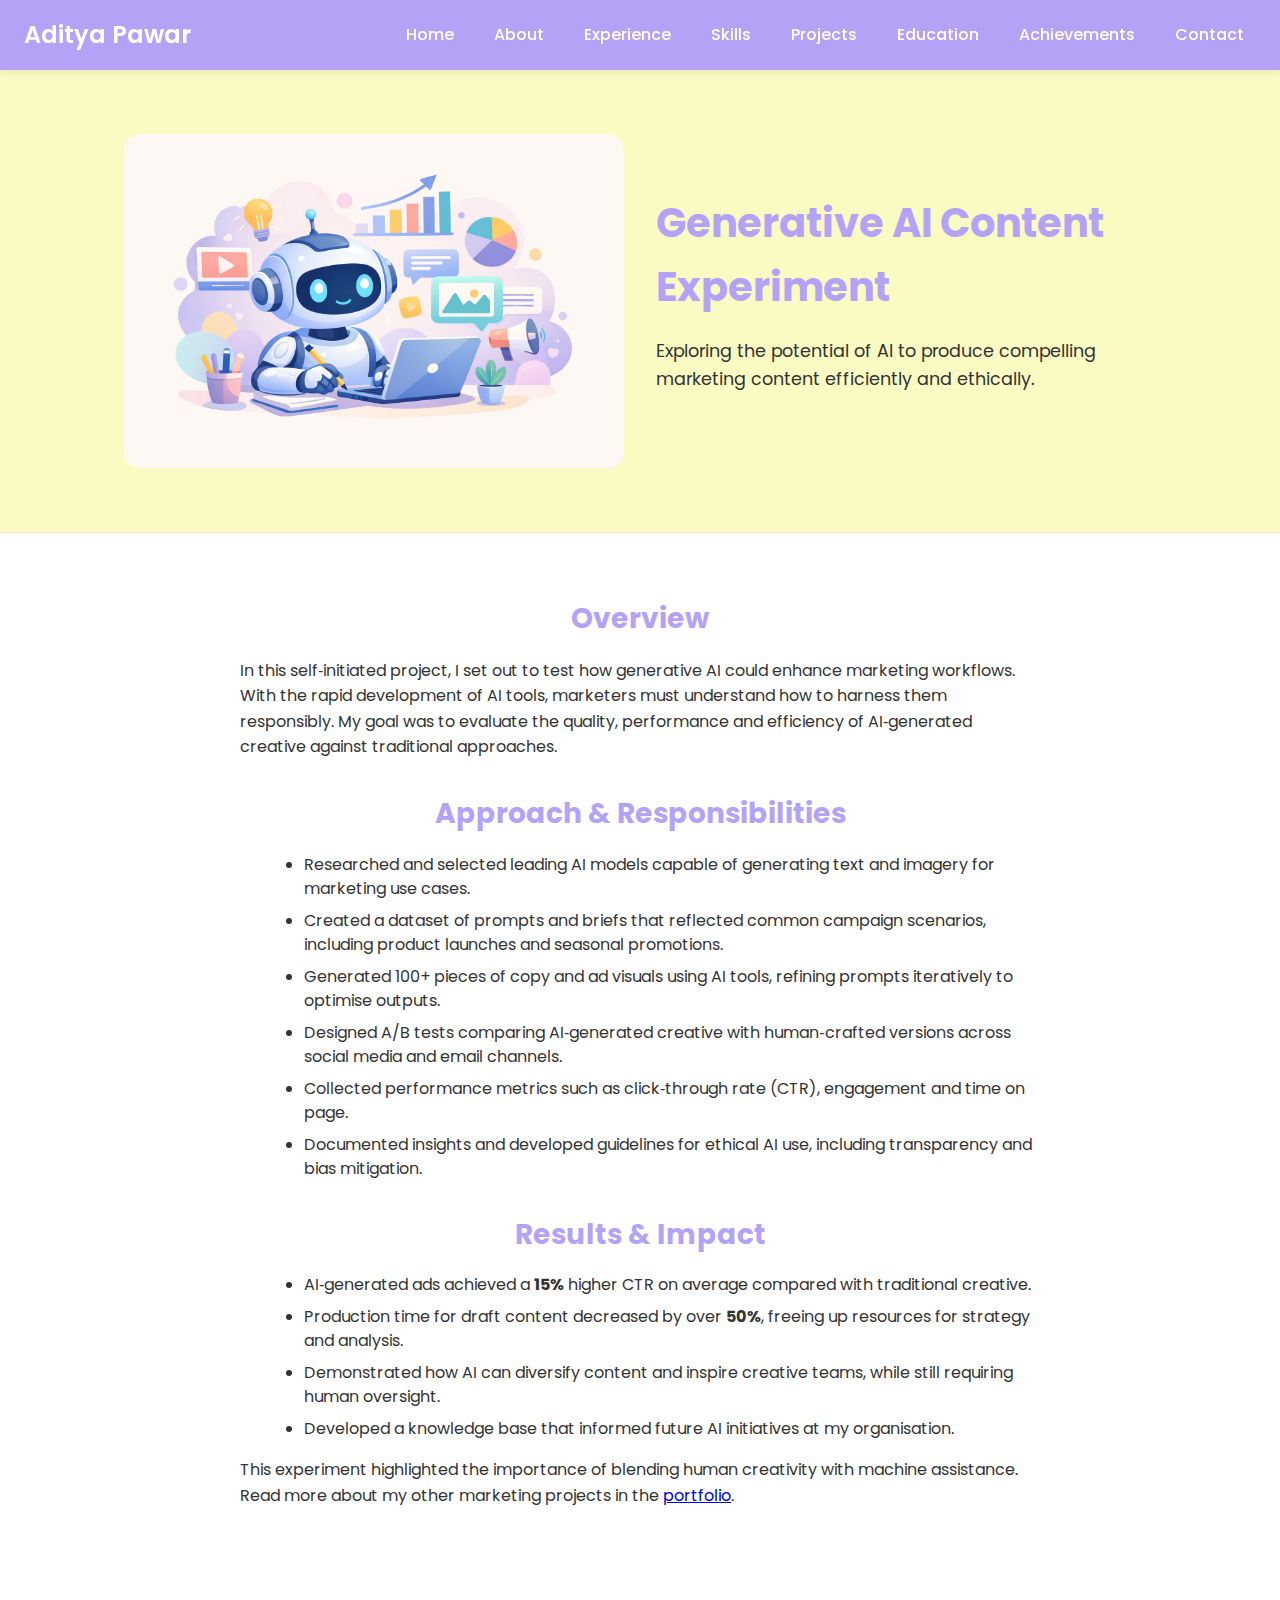
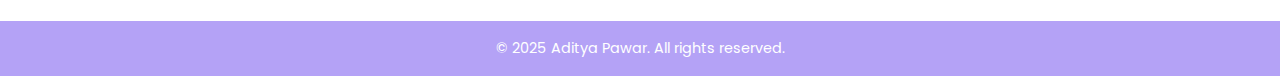
<file: ai-content.html>
<!DOCTYPE html>
<html lang="en">
<head>
  <meta charset="UTF-8">
  <meta name="viewport" content="width=device-width, initial-scale=1.0">
  <title>Generative AI Content Experiment – Aditya Pawar</title>
  <link rel="preconnect" href="https://fonts.googleapis.com">
  <link rel="preconnect" href="https://fonts.gstatic.com" crossorigin>
  <link href="https://fonts.googleapis.com/css2?family=Poppins:wght@300;400;600;700&display=swap" rel="stylesheet">
  <link rel="stylesheet" href="https://cdnjs.cloudflare.com/ajax/libs/font-awesome/6.5.0/css/all.min.css" integrity="sha512-MOPNS7m/W5u7vZazkfBNU6N3EIxPhRhw/URg7p5kWDxCjgO9UuAPVlbk8xqmfdJYtLJ1wZVPCkJxAvo79EoRWA==" crossorigin="anonymous" referrerpolicy="no-referrer" />
  <link rel="stylesheet" href="style.css">
</head>
<body>
  <header class="header">
    <nav class="navbar">
      <div class="brand">Aditya Pawar</div>
      <ul class="nav-links">
        <li><a href="index.html#home">Home</a></li>
        <li><a href="index.html#about">About</a></li>
        <li><a href="index.html#experience">Experience</a></li>
        <li><a href="index.html#skills">Skills</a></li>
        <li><a href="index.html#projects">Projects</a></li>
        <li><a href="index.html#education">Education</a></li>
        <li><a href="index.html#achievements">Achievements</a></li>
        <li><a href="index.html#contact">Contact</a></li>
      </ul>
    </nav>
  </header>
  <!-- Project Hero -->
  <section class="project-hero">
    <img src="assets/projects/ai.png" alt="Generative AI Content Experiment">
    <div class="project-hero-text">
      <h1>Generative AI Content Experiment</h1>
      <p>Exploring the potential of AI to produce compelling marketing content efficiently and ethically.</p>
    </div>
  </section>
  <section class="project-details">
    <h2>Overview</h2>
    <p>In this self‑initiated project, I set out to test how generative AI could enhance marketing workflows. With the rapid development of AI tools, marketers must understand how to harness them responsibly. My goal was to evaluate the quality, performance and efficiency of AI‑generated creative against traditional approaches.</p>
    <h2>Approach & Responsibilities</h2>
    <ul>
      <li>Researched and selected leading AI models capable of generating text and imagery for marketing use cases.</li>
      <li>Created a dataset of prompts and briefs that reflected common campaign scenarios, including product launches and seasonal promotions.</li>
      <li>Generated 100+ pieces of copy and ad visuals using AI tools, refining prompts iteratively to optimise outputs.</li>
      <li>Designed A/B tests comparing AI‑generated creative with human‑crafted versions across social media and email channels.</li>
      <li>Collected performance metrics such as click‑through rate (CTR), engagement and time on page.</li>
      <li>Documented insights and developed guidelines for ethical AI use, including transparency and bias mitigation.</li>
    </ul>
    <h2>Results & Impact</h2>
    <ul>
      <li>AI‑generated ads achieved a <strong>15%</strong> higher CTR on average compared with traditional creative.</li>
      <li>Production time for draft content decreased by over <strong>50%</strong>, freeing up resources for strategy and analysis.</li>
      <li>Demonstrated how AI can diversify content and inspire creative teams, while still requiring human oversight.</li>
      <li>Developed a knowledge base that informed future AI initiatives at my organisation.</li>
    </ul>
    <p>This experiment highlighted the importance of blending human creativity with machine assistance. Read more about my other marketing projects in the <a href="index.html#projects">portfolio</a>.</p>
  </section>
  <footer class="footer">
    <p>© 2025 Aditya Pawar. All rights reserved.</p>
  </footer>
</body>
</html>
</file>
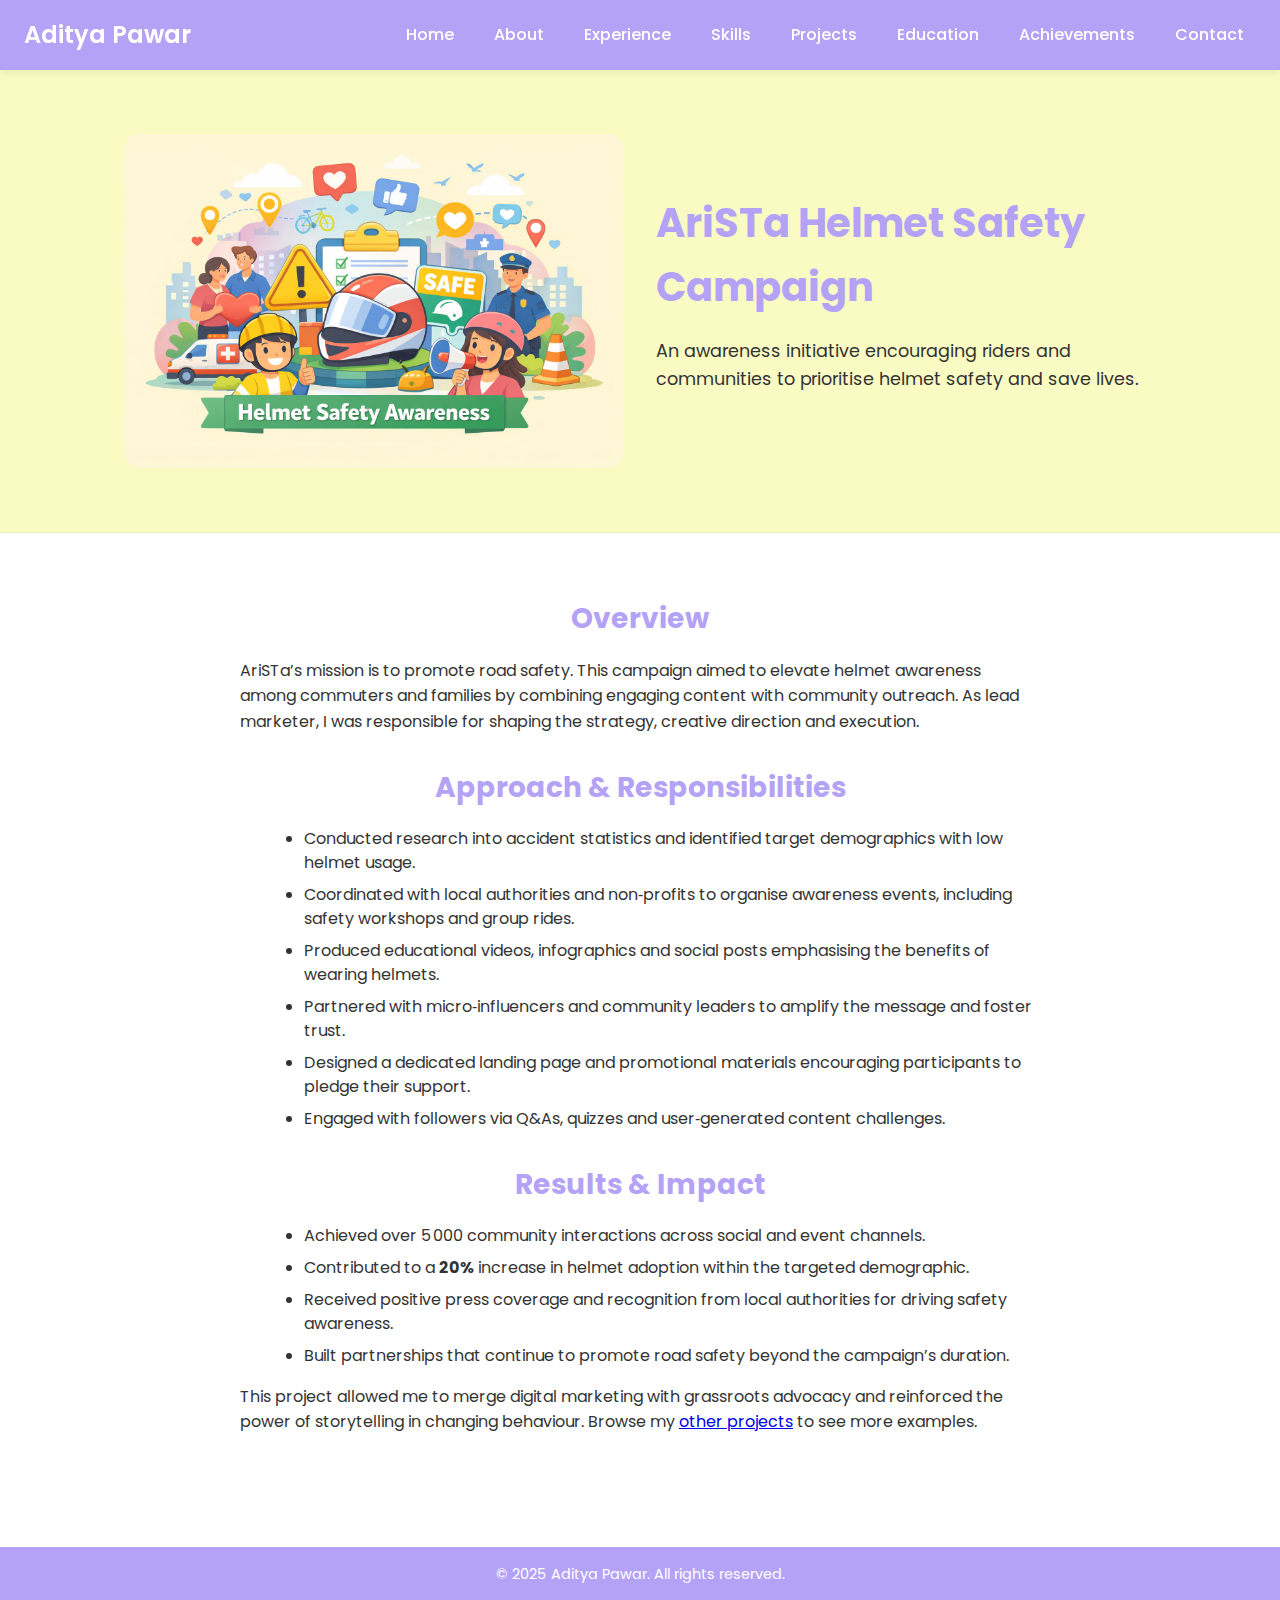
<file: arista-helmet.html>
<!DOCTYPE html>
<html lang="en">
<head>
  <meta charset="UTF-8">
  <meta name="viewport" content="width=device-width, initial-scale=1.0">
  <title>AriSTa Helmet Safety Campaign – Aditya Pawar</title>
  <link rel="preconnect" href="https://fonts.googleapis.com">
  <link rel="preconnect" href="https://fonts.gstatic.com" crossorigin>
  <link href="https://fonts.googleapis.com/css2?family=Poppins:wght@300;400;600;700&display=swap" rel="stylesheet">
  <link rel="stylesheet" href="https://cdnjs.cloudflare.com/ajax/libs/font-awesome/6.5.0/css/all.min.css" integrity="sha512-MOPNS7m/W5u7vZazkfBNU6N3EIxPhRhw/URg7p5kWDxCjgO9UuAPVlbk8xqmfdJYtLJ1wZVPCkJxAvo79EoRWA==" crossorigin="anonymous" referrerpolicy="no-referrer" />
  <link rel="stylesheet" href="style.css">
</head>
<body>
  <header class="header">
    <nav class="navbar">
      <div class="brand">Aditya Pawar</div>
      <ul class="nav-links">
        <li><a href="index.html#home">Home</a></li>
        <li><a href="index.html#about">About</a></li>
        <li><a href="index.html#experience">Experience</a></li>
        <li><a href="index.html#skills">Skills</a></li>
        <li><a href="index.html#projects">Projects</a></li>
        <li><a href="index.html#education">Education</a></li>
        <li><a href="index.html#achievements">Achievements</a></li>
        <li><a href="index.html#contact">Contact</a></li>
      </ul>
    </nav>
  </header>
  <!-- Project Hero -->
  <section class="project-hero">
    <img src="assets/projects/arista.png" alt="AriSTa Helmet Safety Campaign">
    <div class="project-hero-text">
      <h1>AriSTa Helmet Safety Campaign</h1>
      <p>An awareness initiative encouraging riders and communities to prioritise helmet safety and save lives.</p>
    </div>
  </section>
  <section class="project-details">
    <h2>Overview</h2>
    <p>AriSTa’s mission is to promote road safety. This campaign aimed to elevate helmet awareness among commuters and families by combining engaging content with community outreach. As lead marketer, I was responsible for shaping the strategy, creative direction and execution.</p>
    <h2>Approach & Responsibilities</h2>
    <ul>
      <li>Conducted research into accident statistics and identified target demographics with low helmet usage.</li>
      <li>Coordinated with local authorities and non‑profits to organise awareness events, including safety workshops and group rides.</li>
      <li>Produced educational videos, infographics and social posts emphasising the benefits of wearing helmets.</li>
      <li>Partnered with micro‑influencers and community leaders to amplify the message and foster trust.</li>
      <li>Designed a dedicated landing page and promotional materials encouraging participants to pledge their support.</li>
      <li>Engaged with followers via Q&As, quizzes and user‑generated content challenges.</li>
    </ul>
    <h2>Results & Impact</h2>
    <ul>
      <li>Achieved over 5 000 community interactions across social and event channels.</li>
      <li>Contributed to a <strong>20%</strong> increase in helmet adoption within the targeted demographic.</li>
      <li>Received positive press coverage and recognition from local authorities for driving safety awareness.</li>
      <li>Built partnerships that continue to promote road safety beyond the campaign’s duration.</li>
    </ul>
    <p>This project allowed me to merge digital marketing with grassroots advocacy and reinforced the power of storytelling in changing behaviour. Browse my <a href="index.html#projects">other projects</a> to see more examples.</p>
  </section>
  <footer class="footer">
    <p>© 2025 Aditya Pawar. All rights reserved.</p>
  </footer>
</body>
</html>
</file>
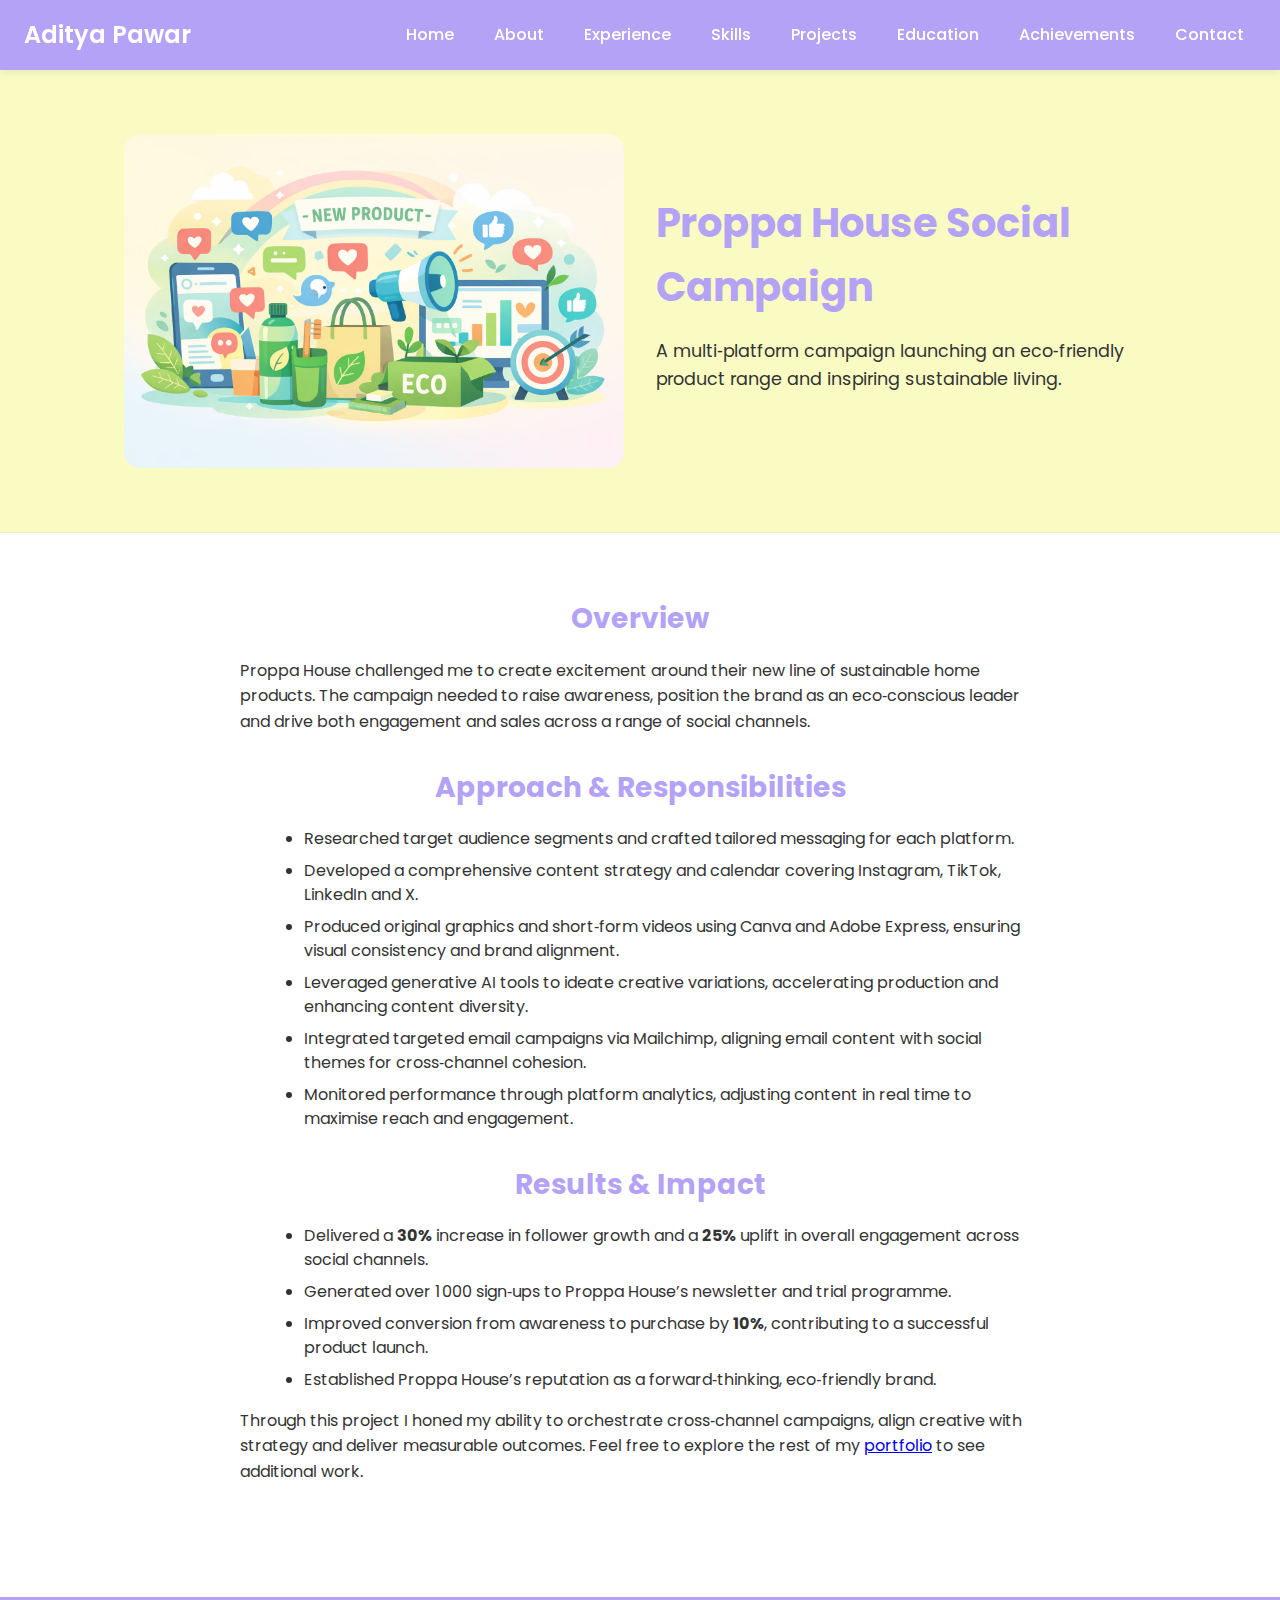
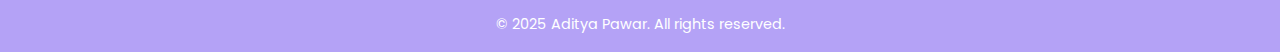
<file: proppa-house.html>
<!DOCTYPE html>
<html lang="en">
<head>
  <meta charset="UTF-8">
  <meta name="viewport" content="width=device-width, initial-scale=1.0">
  <title>Proppa House Social Campaign – Aditya Pawar</title>
  <link rel="preconnect" href="https://fonts.googleapis.com">
  <link rel="preconnect" href="https://fonts.gstatic.com" crossorigin>
  <link href="https://fonts.googleapis.com/css2?family=Poppins:wght@300;400;600;700&display=swap" rel="stylesheet">
  <link rel="stylesheet" href="https://cdnjs.cloudflare.com/ajax/libs/font-awesome/6.5.0/css/all.min.css" integrity="sha512-MOPNS7m/W5u7vZazkfBNU6N3EIxPhRhw/URg7p5kWDxCjgO9UuAPVlbk8xqmfdJYtLJ1wZVPCkJxAvo79EoRWA==" crossorigin="anonymous" referrerpolicy="no-referrer" />
  <link rel="stylesheet" href="style.css">
</head>
<body>
  <header class="header">
    <nav class="navbar">
      <div class="brand">Aditya Pawar</div>
      <ul class="nav-links">
        <li><a href="index.html#home">Home</a></li>
        <li><a href="index.html#about">About</a></li>
        <li><a href="index.html#experience">Experience</a></li>
        <li><a href="index.html#skills">Skills</a></li>
        <li><a href="index.html#projects">Projects</a></li>
        <li><a href="index.html#education">Education</a></li>
        <li><a href="index.html#achievements">Achievements</a></li>
        <li><a href="index.html#contact">Contact</a></li>
      </ul>
    </nav>
  </header>
  <!-- Project Hero -->
  <section class="project-hero">
    <img src="assets/projects/proppa.png" alt="Proppa House Social Campaign">
    <div class="project-hero-text">
      <h1>Proppa House Social Campaign</h1>
      <p>A multi‑platform campaign launching an eco‑friendly product range and inspiring sustainable living.</p>
    </div>
  </section>
  <section class="project-details">
    <h2>Overview</h2>
    <p>Proppa House challenged me to create excitement around their new line of sustainable home products. The campaign needed to raise awareness, position the brand as an eco‑conscious leader and drive both engagement and sales across a range of social channels.</p>
    <h2>Approach & Responsibilities</h2>
    <ul>
      <li>Researched target audience segments and crafted tailored messaging for each platform.</li>
      <li>Developed a comprehensive content strategy and calendar covering Instagram, TikTok, LinkedIn and X.</li>
      <li>Produced original graphics and short‑form videos using Canva and Adobe Express, ensuring visual consistency and brand alignment.</li>
      <li>Leveraged generative AI tools to ideate creative variations, accelerating production and enhancing content diversity.</li>
      <li>Integrated targeted email campaigns via Mailchimp, aligning email content with social themes for cross‑channel cohesion.</li>
      <li>Monitored performance through platform analytics, adjusting content in real time to maximise reach and engagement.</li>
    </ul>
    <h2>Results & Impact</h2>
    <ul>
      <li>Delivered a <strong>30%</strong> increase in follower growth and a <strong>25%</strong> uplift in overall engagement across social channels.</li>
      <li>Generated over 1 000 sign‑ups to Proppa House’s newsletter and trial programme.</li>
      <li>Improved conversion from awareness to purchase by <strong>10%</strong>, contributing to a successful product launch.</li>
      <li>Established Proppa House’s reputation as a forward‑thinking, eco‑friendly brand.</li>
    </ul>
    <p>Through this project I honed my ability to orchestrate cross‑channel campaigns, align creative with strategy and deliver measurable outcomes. Feel free to explore the rest of my <a href="index.html#projects">portfolio</a> to see additional work.</p>
  </section>
  <footer class="footer">
    <p>© 2025 Aditya Pawar. All rights reserved.</p>
  </footer>
</body>
</html>
</file>
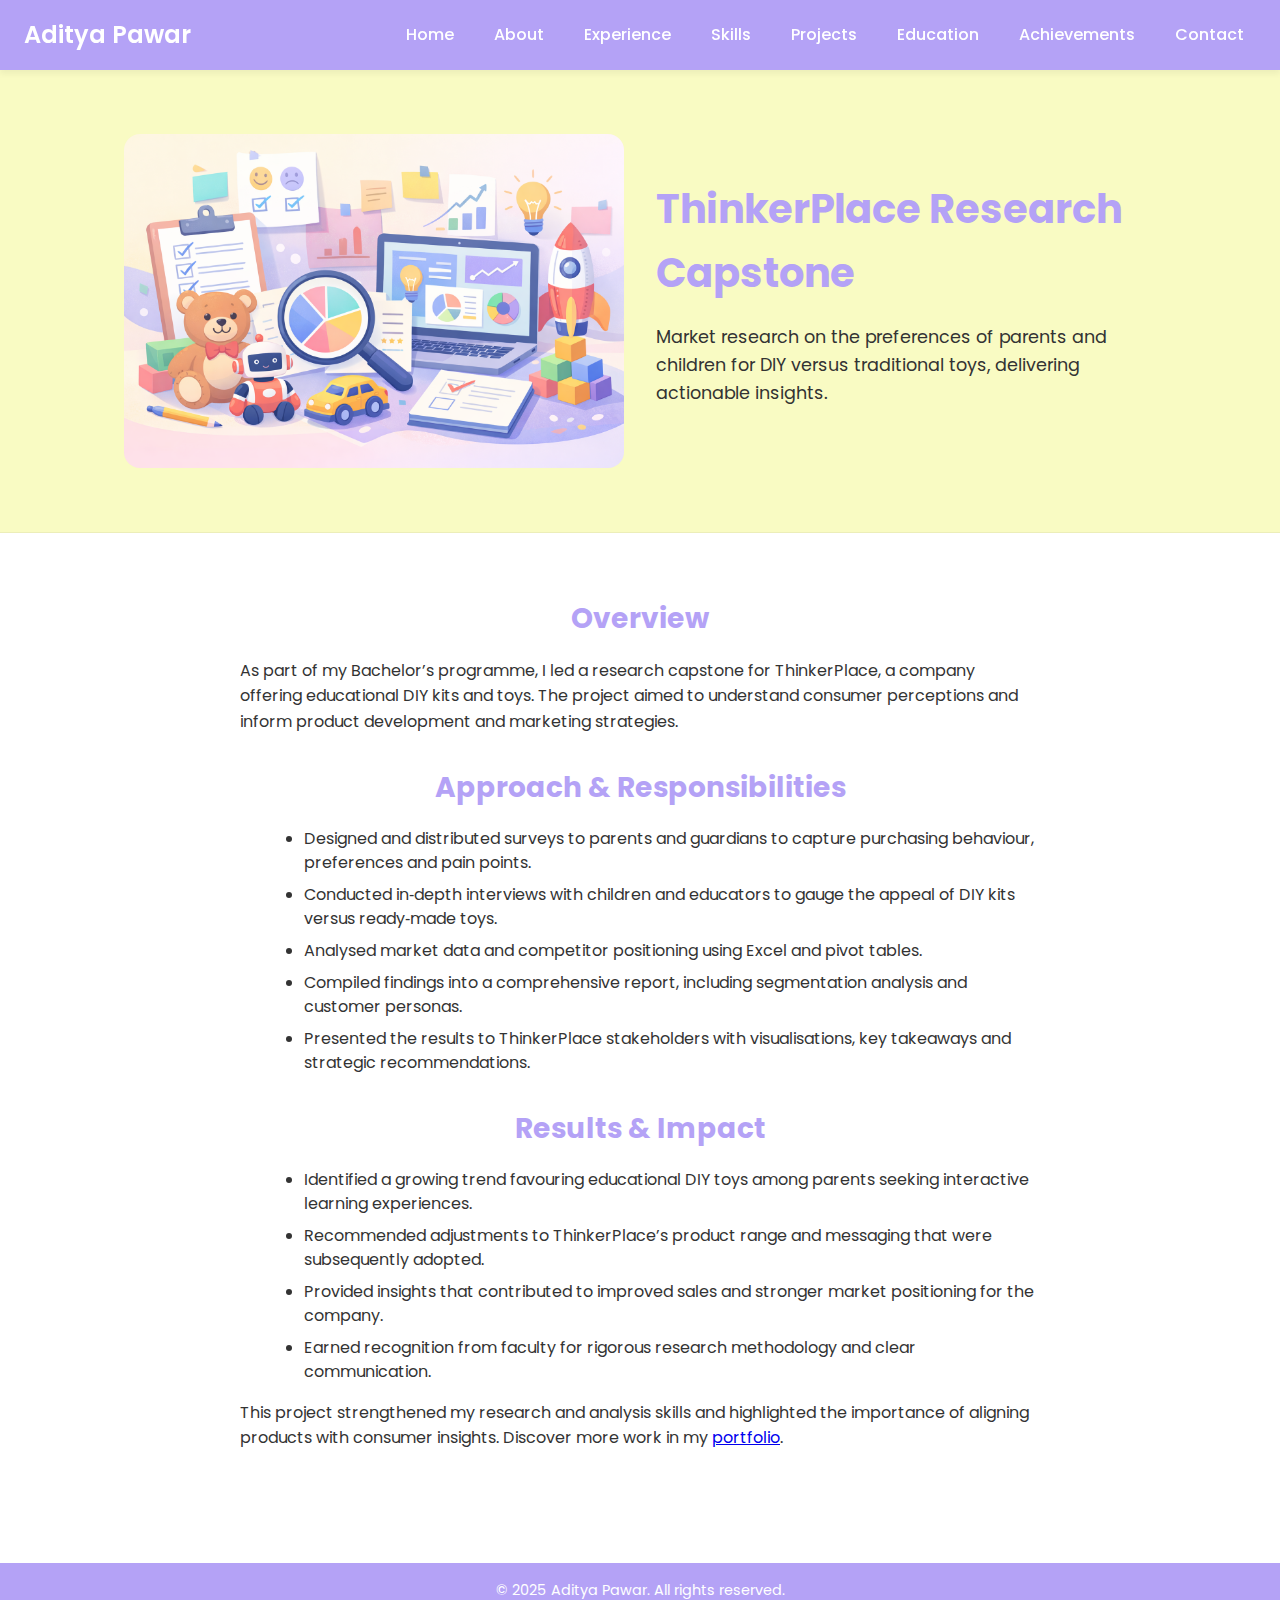
<file: thinkerplace.html>
<!DOCTYPE html>
<html lang="en">
<head>
  <meta charset="UTF-8">
  <meta name="viewport" content="width=device-width, initial-scale=1.0">
  <title>ThinkerPlace Research Capstone – Aditya Pawar</title>
  <link rel="preconnect" href="https://fonts.googleapis.com">
  <link rel="preconnect" href="https://fonts.gstatic.com" crossorigin>
  <link href="https://fonts.googleapis.com/css2?family=Poppins:wght@300;400;600;700&display=swap" rel="stylesheet">
  <link rel="stylesheet" href="https://cdnjs.cloudflare.com/ajax/libs/font-awesome/6.5.0/css/all.min.css" integrity="sha512-MOPNS7m/W5u7vZazkfBNU6N3EIxPhRhw/URg7p5kWDxCjgO9UuAPVlbk8xqmfdJYtLJ1wZVPCkJxAvo79EoRWA==" crossorigin="anonymous" referrerpolicy="no-referrer" />
  <link rel="stylesheet" href="style.css">
</head>
<body>
  <header class="header">
    <nav class="navbar">
      <div class="brand">Aditya Pawar</div>
      <ul class="nav-links">
        <li><a href="index.html#home">Home</a></li>
        <li><a href="index.html#about">About</a></li>
        <li><a href="index.html#experience">Experience</a></li>
        <li><a href="index.html#skills">Skills</a></li>
        <li><a href="index.html#projects">Projects</a></li>
        <li><a href="index.html#education">Education</a></li>
        <li><a href="index.html#achievements">Achievements</a></li>
        <li><a href="index.html#contact">Contact</a></li>
      </ul>
    </nav>
  </header>
  <!-- Project Hero -->
  <section class="project-hero">
    <img src="assets/projects/thinkerplace.png" alt="ThinkerPlace Research Capstone">
    <div class="project-hero-text">
      <h1>ThinkerPlace Research Capstone</h1>
      <p>Market research on the preferences of parents and children for DIY versus traditional toys, delivering actionable insights.</p>
    </div>
  </section>
  <section class="project-details">
    <h2>Overview</h2>
    <p>As part of my Bachelor’s programme, I led a research capstone for ThinkerPlace, a company offering educational DIY kits and toys. The project aimed to understand consumer perceptions and inform product development and marketing strategies.</p>
    <h2>Approach & Responsibilities</h2>
    <ul>
      <li>Designed and distributed surveys to parents and guardians to capture purchasing behaviour, preferences and pain points.</li>
      <li>Conducted in‑depth interviews with children and educators to gauge the appeal of DIY kits versus ready‑made toys.</li>
      <li>Analysed market data and competitor positioning using Excel and pivot tables.</li>
      <li>Compiled findings into a comprehensive report, including segmentation analysis and customer personas.</li>
      <li>Presented the results to ThinkerPlace stakeholders with visualisations, key takeaways and strategic recommendations.</li>
    </ul>
    <h2>Results & Impact</h2>
    <ul>
      <li>Identified a growing trend favouring educational DIY toys among parents seeking interactive learning experiences.</li>
      <li>Recommended adjustments to ThinkerPlace’s product range and messaging that were subsequently adopted.</li>
      <li>Provided insights that contributed to improved sales and stronger market positioning for the company.</li>
      <li>Earned recognition from faculty for rigorous research methodology and clear communication.</li>
    </ul>
    <p>This project strengthened my research and analysis skills and highlighted the importance of aligning products with consumer insights. Discover more work in my <a href="index.html#projects">portfolio</a>.</p>
  </section>
  <footer class="footer">
    <p>© 2025 Aditya Pawar. All rights reserved.</p>
  </footer>
</body>
</html>
</file>
<file: style.css>
/*
 * Portfolio stylesheet for Aditya Pawar
 *
 * The design uses a soft pastel palette recommended for modern websites and portfolio designs in 2025, combining Double Pearl Lusta, Perfume, Mauve, Gorse, white and neutral grey tones【984210811904061†L200-L210】. These colours provide high contrast while maintaining a light, sophisticated feel.
 */

/* Global variables */
:root {
  --primary: #B4A2F6;      /* Perfume – pastel lavender */
  --secondary: #F9FBC3;    /* Double Pearl Lusta – soft yellow */
  --accent: #ECAAFB;       /* Mauve – gentle pink */
  --highlight: #FCE54D;    /* Gorse – vivid yellow for calls to action */
  --text: #333333;         /* Dark grey for readability */
  --muted: #777777;        /* Medium grey for secondary text */
  --background: #FFFFFF;   /* White background for clarity */
  --shadow: rgba(0, 0, 0, 0.05);
}

/* Base styling */
html {
  scroll-behavior: smooth;
}

body {
  margin: 0;
  font-family: 'Poppins', sans-serif;
  background-color: var(--background);
  color: var(--text);
  line-height: 1.6;
}

h1, h2, h3 {
  margin: 0 0 0.5rem;
  font-weight: 700;
  color: var(--text);
}

h2 {
  font-size: 2rem;
  text-align: center;
  margin-bottom: 2rem;
  position: relative;
}

.section {
  padding: 4rem 1.5rem;
}

.btn {
  display: inline-block;
  padding: 0.75rem 1.5rem;
  border-radius: 3rem;
  font-weight: 600;
  text-decoration: none;
  transition: background-color 0.3s ease, color 0.3s ease;
}

.btn-primary {
  background-color: var(--highlight);
  color: var(--text);
}

.btn-primary:hover {
  background-color: var(--accent);
  color: var(--text);
}

/* Navbar */
.navbar {
  display: flex;
  align-items: center;
  justify-content: space-between;
  padding: 1rem 1.5rem;
  background-color: var(--primary);
  color: white;
  position: sticky;
  top: 0;
  z-index: 100;
  box-shadow: 0 4px 6px var(--shadow);
}

.navbar .brand {
  font-size: 1.5rem;
  font-weight: 600;
}

.nav-links {
  list-style: none;
  display: flex;
  gap: 1rem;
  margin: 0;
  padding: 0;
}

.nav-links li a {
  color: white;
  text-decoration: none;
  font-weight: 500;
  padding: 0.5rem 0.75rem;
  border-radius: 2rem;
  transition: background-color 0.3s ease;
}

.nav-links li a:hover {
  background-color: var(--accent);
  color: var(--text);
}

/* Hero Section */
.hero {
  display: flex;
  flex-wrap: wrap;
  align-items: center;
  justify-content: space-between;
  padding: 3rem 0;
  background-color: var(--secondary);
  border-bottom: 1px solid var(--shadow);
}

.hero-content {
  flex: 1 1 400px;
  padding: 1rem;
}

.hero-content h1 {
  font-size: 2.5rem;
  margin-bottom: 1rem;
  color: var(--primary);
}

.hero-content p {
  max-width: 500px;
  margin-bottom: 1.5rem;
  color: var(--text);
}

.hero-image {
  flex: 1 1 400px;
  text-align: center;
  padding: 1rem;
}

.hero-image img {
  max-width: 100%;
  height: auto;
}

/* About Section */
.about p {
  max-width: 800px;
  margin: 0 auto 1rem;
  text-align: center;
}

.about-highlights {
  display: flex;
  flex-wrap: wrap;
  justify-content: center;
  gap: 2rem;
  margin-top: 2rem;
}

.highlight {
  flex: 1 1 250px;
  background-color: var(--background);
  border: 1px solid var(--secondary);
  border-radius: 1rem;
  padding: 1.5rem;
  text-align: center;
  box-shadow: 0 2px 4px var(--shadow);
  transition: transform 0.3s ease;
}

.highlight:hover {
  transform: translateY(-5px);
}

.highlight i {
  font-size: 2rem;
  color: var(--primary);
  margin-bottom: 1rem;
}

.highlight h3 {
  font-size: 1.25rem;
  margin-bottom: 0.5rem;
  color: var(--primary);
}

/* Timeline */
.timeline {
  position: relative;
  margin: 2rem 0;
  padding-left: 2rem;
}

.timeline::before {
  content: "";
  position: absolute;
  left: 25px;
  top: 0;
  bottom: 0;
  width: 4px;
  background-color: var(--primary);
  border-radius: 2px;
}

.timeline-item {
  position: relative;
  margin-bottom: 2rem;
  padding-left: 2.5rem;
}

.timeline-icon {
  position: absolute;
  left: -3px;
  top: 0;
  width: 50px;
  height: 50px;
  border-radius: 50%;
  background-color: var(--accent);
  color: var(--background);
  display: flex;
  align-items: center;
  justify-content: center;
  font-size: 1.25rem;
  box-shadow: 0 2px 4px var(--shadow);
}

.timeline-content {
  background-color: var(--background);
  border: 1px solid var(--secondary);
  border-radius: 1rem;
  padding: 1.25rem 1.5rem;
  box-shadow: 0 2px 4px var(--shadow);
}

.timeline-content h3 {
  margin-top: 0;
  color: var(--primary);
}

.timeline-content .time {
  display: block;
  font-size: 0.85rem;
  color: var(--muted);
  margin-bottom: 0.5rem;
}

.timeline-content ul {
  margin: 0;
  padding-left: 1rem;
}

.timeline-content li {
  margin-bottom: 0.5rem;
}

/* Skills */
.skills-grid {
  display: grid;
  grid-template-columns: repeat(auto-fit, minmax(240px, 1fr));
  gap: 2rem;
  margin-top: 2rem;
}

.skill-card {
  background-color: var(--background);
  border: 1px solid var(--secondary);
  border-radius: 1rem;
  padding: 1.5rem;
  text-align: center;
  box-shadow: 0 2px 4px var(--shadow);
  transition: transform 0.3s ease;
}

.skill-card:hover {
  transform: translateY(-5px);
}

.skill-card i {
  font-size: 2rem;
  color: var(--primary);
  margin-bottom: 1rem;
}

.skill-card h3 {
  color: var(--primary);
  margin-bottom: 0.5rem;
}

/* Projects */
.projects .project-grid {
  display: grid;
  grid-template-columns: repeat(auto-fit, minmax(280px, 1fr));
  gap: 2rem;
  margin-top: 2rem;
}

.project-card {
  background-color: var(--background);
  border: 1px solid var(--secondary);
  border-radius: 1rem;
  overflow: hidden;
  text-decoration: none;
  color: var(--text);
  display: flex;
  flex-direction: column;
  box-shadow: 0 2px 4px var(--shadow);
  transition: transform 0.3s ease;
}

.project-card:hover {
  transform: translateY(-5px);
}

.project-card .project-icon {
  font-size: 2rem;
  color: var(--primary);
  margin-bottom: 1rem;
}

.project-card h3 {
  color: var(--primary);
  margin: 1rem 1rem 0.5rem;
}

.project-card p {
  color: var(--text);
  font-size: 0.95rem;
  margin: 0 1rem 1.5rem;
}

/* Project Card Images */
.project-card img {
  width: 100%;
  height: 180px;
  object-fit: cover;
  display: block;
}

/* Education */
.education-list {
  display: grid;
  grid-template-columns: repeat(auto-fit, minmax(320px, 1fr));
  gap: 2rem;
  margin-top: 2rem;
}

.education-item {
  background-color: var(--background);
  border: 1px solid var(--secondary);
  border-radius: 1rem;
  padding: 1.5rem;
  box-shadow: 0 2px 4px var(--shadow);
}

.education-item .degree {
  font-size: 1.2rem;
  font-weight: 600;
  color: var(--primary);
}

.education-item .institution {
  font-weight: 500;
  margin: 0.25rem 0;
}

.education-item .time {
  font-size: 0.85rem;
  color: var(--muted);
  margin-bottom: 0.5rem;
}

/* Achievements */
.achievements-list {
  list-style: none;
  padding-left: 0;
  max-width: 800px;
  margin: 0 auto;
}

.achievements-list li {
  background-color: var(--background);
  border: 1px solid var(--secondary);
  border-radius: 1rem;
  padding: 1rem 1.25rem;
  margin-bottom: 1rem;
  box-shadow: 0 2px 4px var(--shadow);
  transition: transform 0.3s ease;
}

.achievements-list li:hover {
  transform: translateY(-4px);
}

.achievements-list strong {
  color: var(--primary);
}

/* Contact */
.contact {
  text-align: center;
}

.contact-details {
  display: flex;
  flex-direction: column;
  align-items: center;
  gap: 1rem;
  margin-top: 1rem;
}

.contact-link {
  color: var(--primary);
  text-decoration: none;
  font-weight: 500;
  display: inline-flex;
  align-items: center;
  gap: 0.5rem;
  padding: 0.5rem 1rem;
  border: 1px solid var(--primary);
  border-radius: 2rem;
  transition: background-color 0.3s ease, color 0.3s ease;
}

.contact-link i {
  font-size: 1rem;
}

.contact-link:hover {
  background-color: var(--primary);
  color: var(--background);
}

/* Footer */
.footer {
  background-color: var(--primary);
  color: white;
  text-align: center;
  padding: 1rem 0;
  margin-top: 2rem;
}

.footer p {
  margin: 0;
  font-size: 0.9rem;
}

/* Project detail pages */
.project-hero {
  display: flex;
  flex-wrap: wrap;
  align-items: center;
  justify-content: center;
  background-color: var(--secondary);
  padding: 4rem 1.5rem;
  border-bottom: 1px solid var(--shadow);
}

.project-hero img {
  flex: 1 1 400px;
  max-width: 500px;
  width: 100%;
  height: auto;
  border-radius: 1rem;
  margin-right: 2rem;
}

.project-hero-text {
  flex: 1 1 400px;
  max-width: 500px;
  color: var(--text);
}

.project-hero-text h1 {
  color: var(--primary);
  font-size: 2.5rem;
  margin-bottom: 1rem;
}

.project-hero-text p {
  font-size: 1.1rem;
  line-height: 1.6;
}

.project-details {
  max-width: 800px;
  margin: 0 auto;
  padding: 2rem 1.5rem 4rem;
}

.project-details h2 {
  color: var(--primary);
  margin-top: 2rem;
  margin-bottom: 0.75rem;
  font-size: 1.75rem;
}

.project-details p {
  margin-bottom: 1rem;
  font-size: 1rem;
  color: var(--text);
}

.project-details ul {
  margin-left: 1.5rem;
  margin-bottom: 1rem;
}

.project-details li {
  margin-bottom: 0.5rem;
  line-height: 1.5;
}

@media (max-width: 768px) {
  .project-hero {
    flex-direction: column;
    text-align: center;
  }
  .project-hero img {
    margin-right: 0;
    margin-bottom: 2rem;
  }
  .project-hero-text {
    text-align: center;
  }
}

/* Responsive tweaks */
@media (max-width: 768px) {
  .navbar {
    flex-wrap: wrap;
  }
  .nav-links {
    flex-wrap: wrap;
    justify-content: center;
    gap: 0.5rem;
    margin-top: 0.5rem;
  }
  .hero {
    flex-direction: column;
    text-align: center;
  }
  .hero-content, .hero-image {
    flex: 1 1 100%;
  }
  .timeline::before {
    left: 20px;
  }
  .timeline-icon {
    left: -7px;
  }
  .timeline-item {
    padding-left: 2rem;
  }
}
</file>
